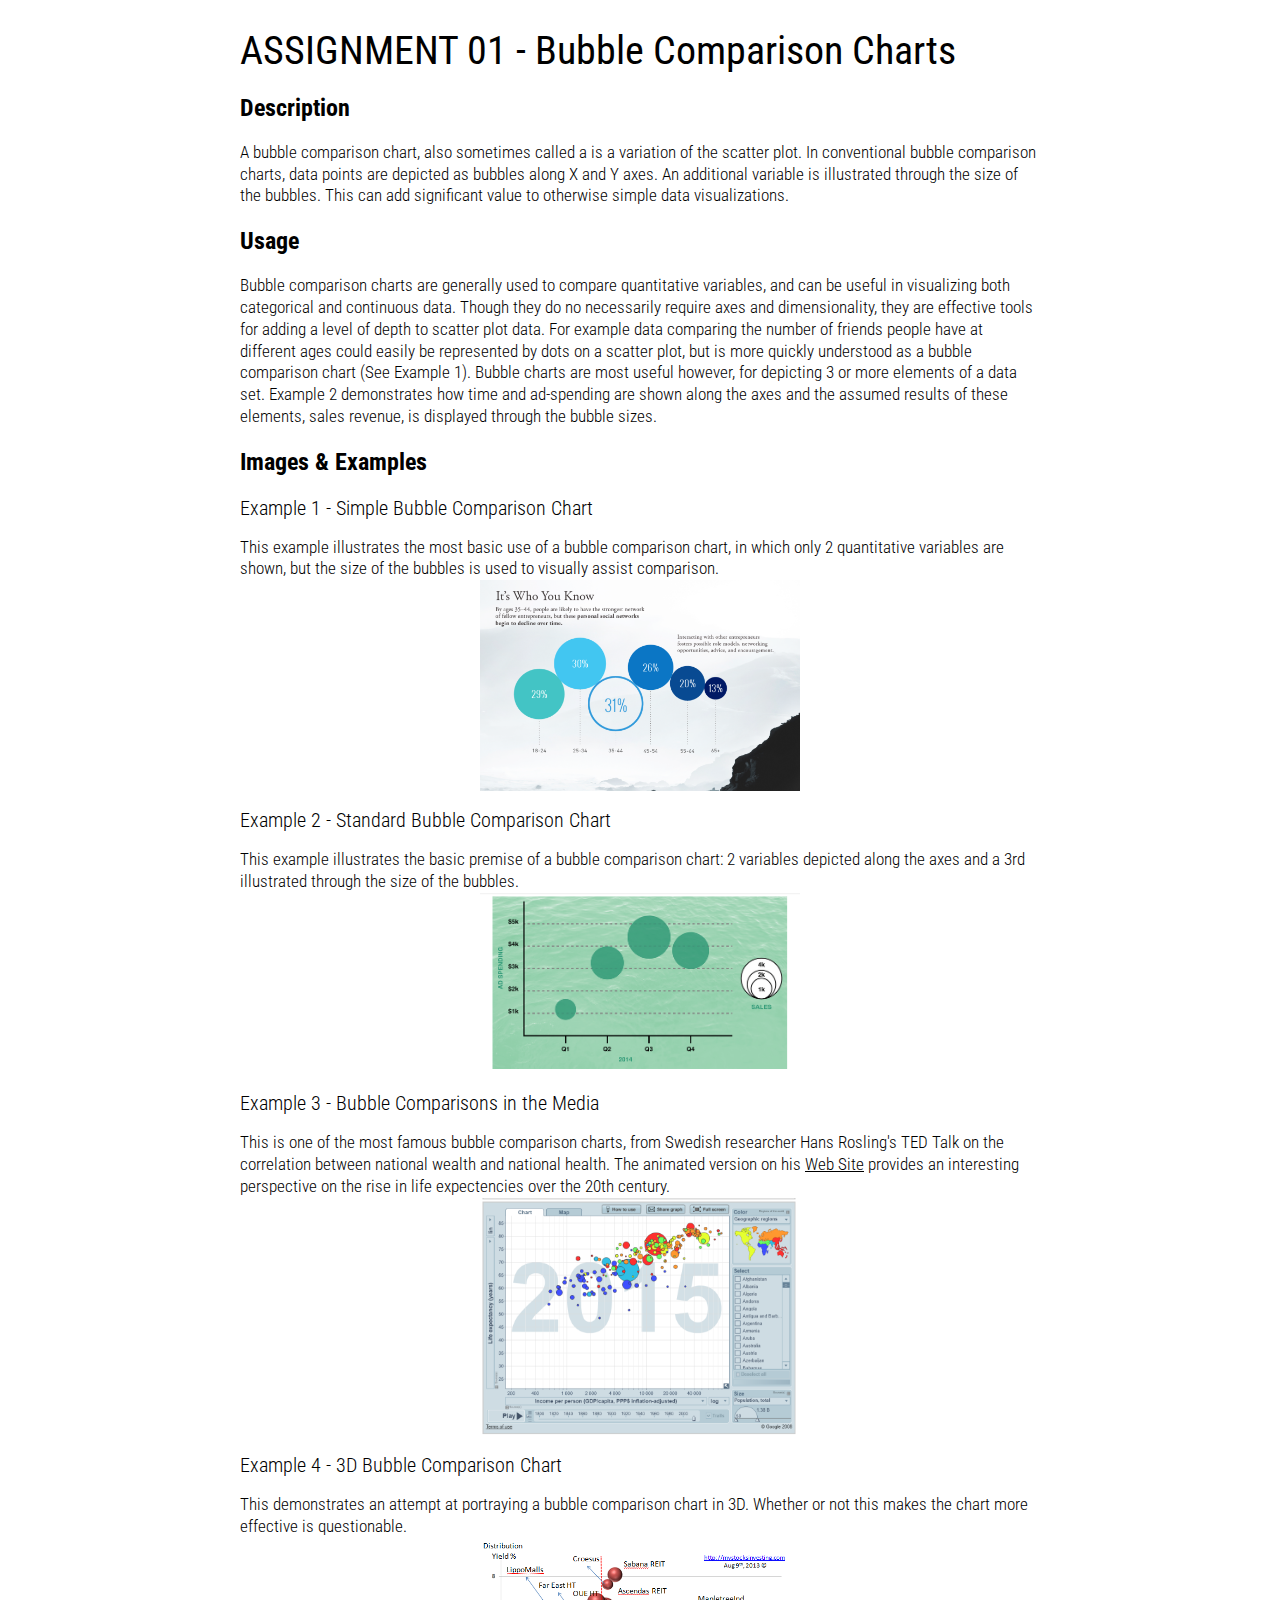
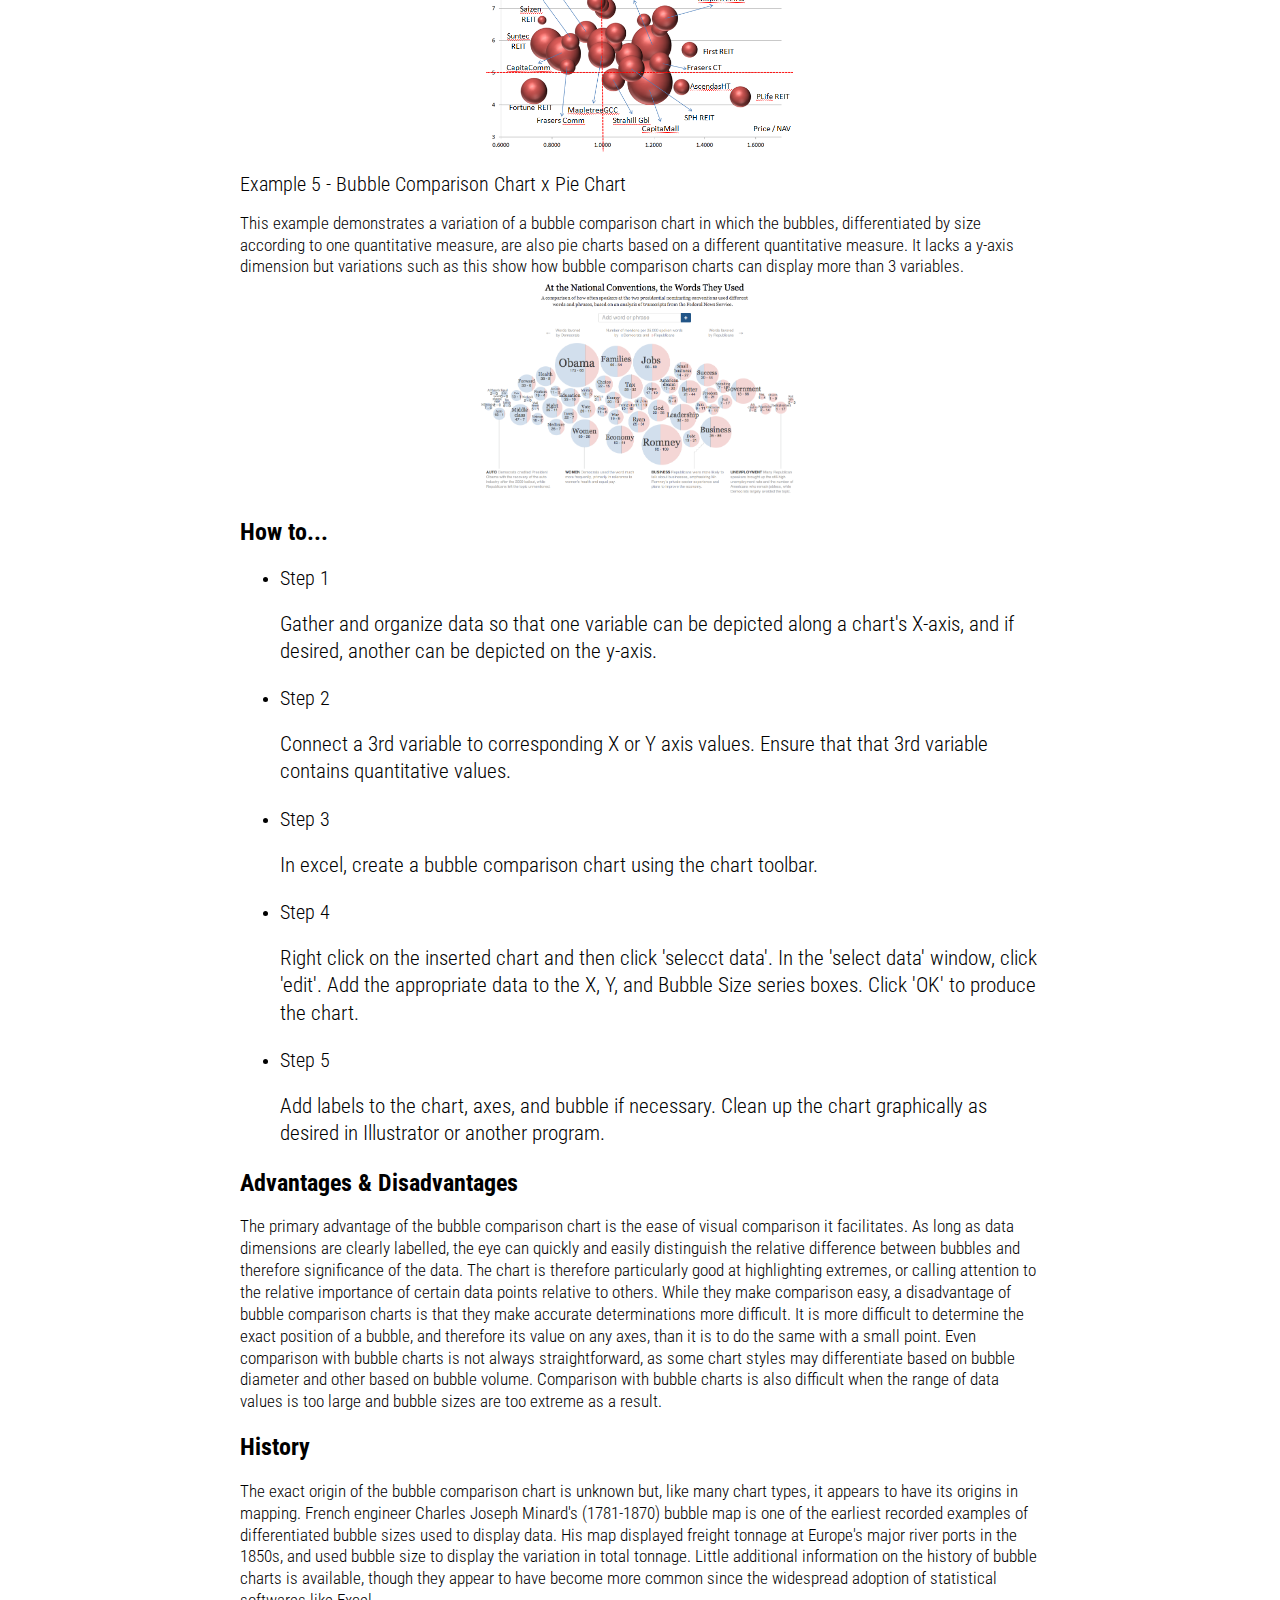
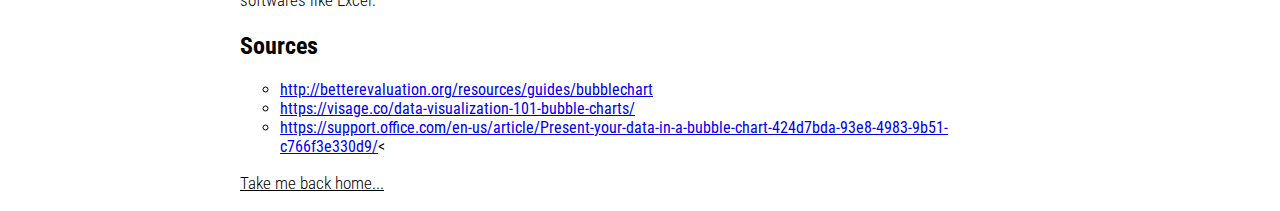
<file: assignments/assignment_01.html>
<!DOCTYPE html>
<html>
  <head>
    <title>Assignment 01</title>

    <!-- Stylesheet link -->
    <link rel="stylesheet" type="text/css" href="../css/site-specific.css">

    <!-- Google fonts code -->
    <link href="https://fonts.googleapis.com/css?family=Roboto+Condensed:300,400,700" rel="stylesheet">
  </head>
  <body>
    <div class="title">
      <h1>ASSIGNMENT 01 - Bubble Comparison Charts</h1>
    </div>
    <div class="bio">
      <h2>Description</h2>
      <p class="bioText">A bubble comparison chart, also sometimes called a  is a variation of the scatter plot. In conventional bubble comparison charts, data points are depicted as bubbles along X and Y axes. An additional variable is illustrated through the size of the bubbles. This can add significant value to otherwise simple data visualizations.

      <h2>Usage </h2>
      <p class="bioText"> Bubble comparison charts are generally used to compare quantitative variables, and can be useful in visualizing both categorical and continuous data. Though they do no necessarily require axes and dimensionality, they are effective tools for adding a level of depth to scatter plot data. For example data comparing the number of friends people have at different ages could easily be represented by dots on a scatter plot, but is more quickly understood as a bubble comparison chart (See Example 1). Bubble charts are most useful however, for depicting 3 or more elements of a data set. Example 2 demonstrates how time and ad-spending are shown along the axes and the assumed results of these elements, sales revenue, is displayed through the bubble sizes.    

      <h2>Images & Examples </h2>
      <h3>Example 1 - Simple Bubble Comparison Chart</h3>
      <p class="bioText">This example illustrates the most basic use of a bubble comparison chart, in which only 2 quantitative variables are shown, but the size of the bubbles is used to visually assist comparison. 
      <img class="bioImage" src="../img/friendsbubble.png">
      <h3>Example 2 - Standard Bubble Comparison Chart</h3>
      <p class="bioText">This example illustrates the basic premise of a bubble comparison chart: 2 variables depicted along the axes and a 3rd illustrated through the size of the bubbles. 
      <img class="bioImage" src="../img/simple bubble chart.png">
      <h3>Example 3 - Bubble Comparisons in the Media</h3>
      <p class="bioText">This is one of the most famous bubble comparison charts, from Swedish researcher Hans Rosling's TED Talk on the correlation between national wealth and national health. The animated version on his <a href="http://www.sma-partner.com/en/">Web Site</a> provides an interesting perspective on the rise in life expectencies over the 20th century. 
      <img class="bioImage" src="../img/healthbubble.PNG">
      <h3>Example 4 - 3D Bubble Comparison Chart</h3>
      <p class="bioText">This demonstrates an attempt at portraying a bubble comparison chart in 3D. Whether or not this makes the chart more effective is questionable. 
      <img class="bioImage" src="../img/3dbubble.png">
      <h3> Example 5 - Bubble Comparison Chart x Pie Chart</h3>
      <p class="bioText">This example demonstrates a variation of a bubble comparison chart in which the bubbles, differentiated by size according to one quantitative measure, are also pie charts based on a different quantitative measure. It lacks a y-axis dimension but variations such as this show how bubble comparison charts can display more than 3 variables. 
      <img class="bioImage" src="../img/piebubblechart.png">

      <h2>How to...</h2>
        <ul>
        <li><h3>Step 1<h3>
        <p class="bioText"> 
        Gather and organize data so that one variable can be depicted along a chart's X-axis, and if desired, another can be depicted on the y-axis.</li>
        <li><h3>Step 2<h3>
        <p class="bioText"> 
        Connect a 3rd variable to corresponding X or Y axis values. Ensure that that 3rd variable contains quantitative values.</li>
        <li><h3>Step 3<h3>
        <p class="bioText"> 
        In excel, create a bubble comparison chart using the chart toolbar.</li>
        <li><h3>Step 4<h3>
        <p class="bioText"> 
        Right click on the inserted chart and then click 'selecct data'. In the 'select data' window, click 'edit'. Add the appropriate data to the X, Y, and Bubble Size series boxes. Click 'OK' to produce the chart.</li> 
        <li><h3>Step 5<h3>
        <p class="bioText"> 
        Add labels to the chart, axes, and bubble if necessary. Clean up the chart graphically as desired in Illustrator or another program.</li></ul>
      <h2>Advantages & Disadvantages</h2>
      <p class="bioText">The primary advantage of the bubble comparison chart is the ease of visual comparison it facilitates. As long as data dimensions are clearly labelled, the eye can quickly and easily distinguish the relative difference between bubbles and therefore significance of the data. The chart is therefore particularly good at highlighting extremes, or calling attention to the relative importance of certain data points relative to others. 

      While they make comparison easy, a disadvantage of bubble comparison charts is that they make accurate determinations more difficult. It is more difficult to determine the exact position of a bubble, and therefore its value on any axes, than it is to do the same with a small point. Even comparison with bubble charts is not always straightforward, as some chart styles may differentiate based on bubble diameter and other based on bubble volume. Comparison with bubble charts is also difficult when the range of data values is too large and bubble sizes are too extreme as a result. 

      <h2>History</h2>
      <p class="bioText">The exact origin of the bubble comparison chart is unknown but, like many chart types, it appears to have its origins in mapping. French engineer Charles Joseph Minard's (1781-1870) bubble map is one of the earliest recorded examples of differentiated bubble sizes used to display data. His map displayed freight tonnage at Europe's major river ports in the 1850s, and used bubble size to display the variation in total tonnage. Little additional information on the history of bubble charts is available, though they appear to have become more common since the widespread adoption of statistical softwares like Excel. 

      <h2>Sources</h2>
      <p class="bioText">
      <ul>
        <li><a href="http://betterevaluation.org/resources/guides/bubblechart">http://betterevaluation.org/resources/guides/bubblechart</a>
        <li><a href="https://visage.co/data-visualization-101-bubble-charts/">https://visage.co/data-visualization-101-bubble-charts/</a>
        <li><a href="https://support.office.com/en-us/article/Present-your-data-in-a-bubble-chart-424d7bda-93e8-4983-9b51-c766f3e330d9">https://support.office.com/en-us/article/Present-your-data-in-a-bubble-chart-424d7bda-93e8-4983-9b51-c766f3e330d9/</a><
      </ul>


      <p class="bioText"><a href="../index.html">Take me back home...</a></p>
    </div>
  </body>
</html>
</file>
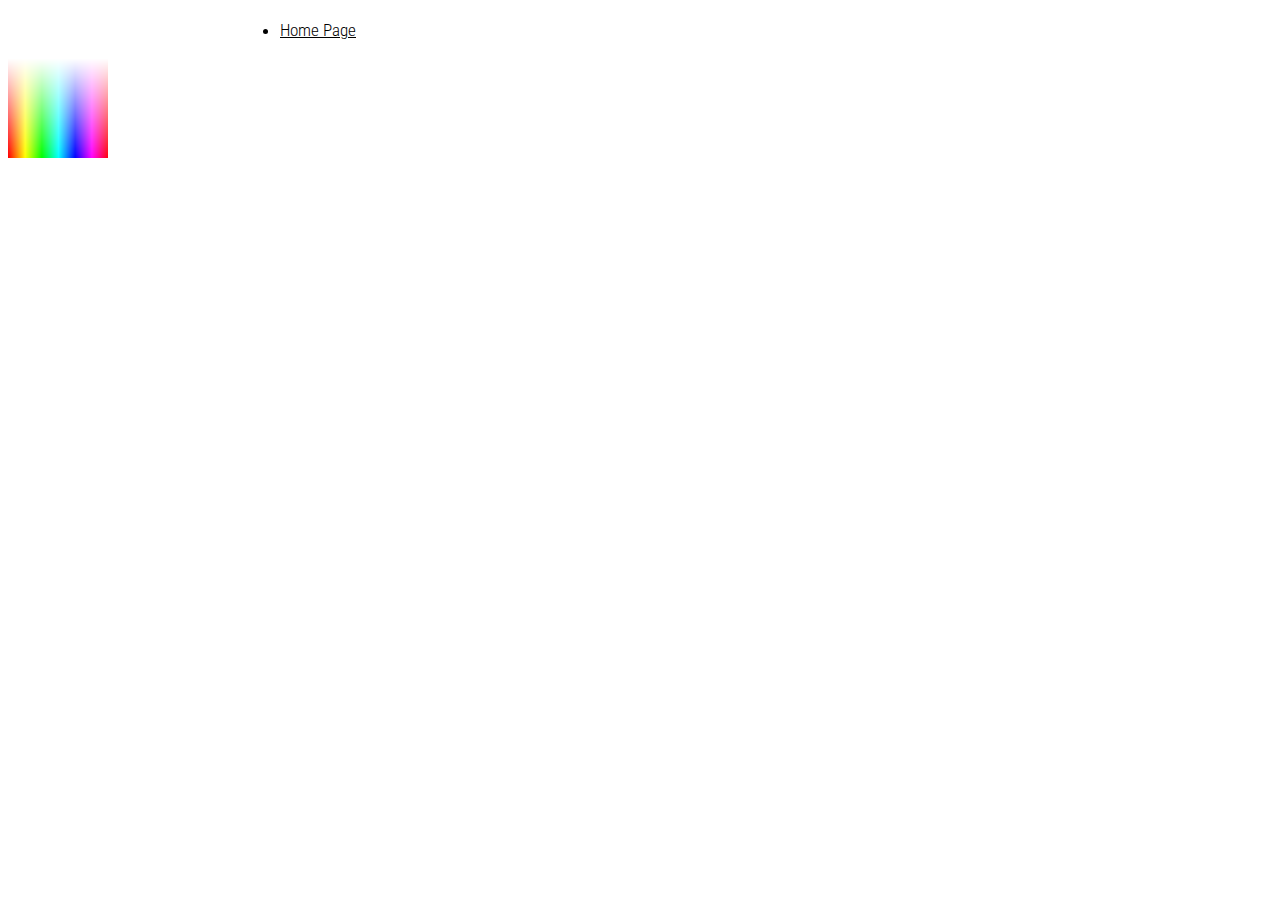
<file: assignments/Code1.html>
<!DOCTYPE html>
<html>
  <head>
    <title>Exercise 02</title>

    <!-- Stylesheet link -->
    <link rel="stylesheet" type="text/css" href="../css/site-specific.css">

    <!-- Google fonts code -->
    <link href="https://fonts.googleapis.com/css?family=Roboto+Condensed:300,400,700" rel="stylesheet">

    <!-- Loading p5.js library -->
    <script language="javascript" type="text/javascript" src="../libraries/p5.js"></script>

    <!-- Link to p5 sketch file -->
    <script language="javascript" type="text/javascript" src="../js/colour.js"></script>

    <div class=linkList>
      <ul>
        <li class="assignmentLink"><a href="../index_DVA1.html">Home Page</a></li>
      </ul>
    </div>
  </head>
</html>
</file>
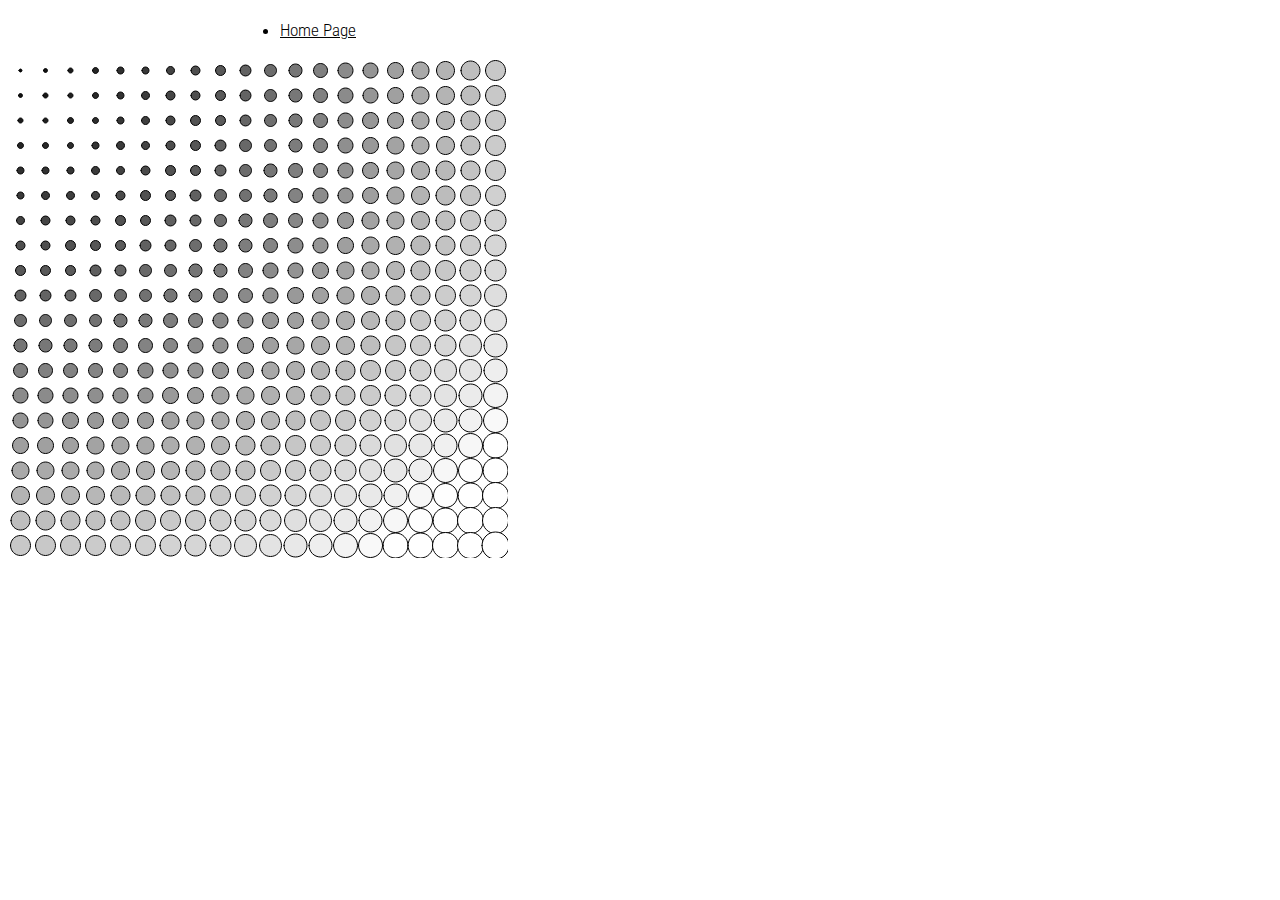
<file: assignments/Code2.html>
<!DOCTYPE html>
<html>
  <head>
    <title>Exercise 02</title>

    <!-- Stylesheet link -->
    <link rel="stylesheet" type="text/css" href="../css/site-specific.css">

    <!-- Google fonts code -->
    <link href="https://fonts.googleapis.com/css?family=Roboto+Condensed:300,400,700" rel="stylesheet">

    <!-- Loading p5.js library -->
    <script language="javascript" type="text/javascript" src="../libraries/p5.js"></script>

    <!-- Link to p5 sketch file -->
    <script language="javascript" type="text/javascript" src="../js/circles.js"></script>

    <div class=linkList>
      <ul>
        <li class="assignmentLink"><a href="../index_DVA1.html">Home Page</a></li>
      </ul>
    </div>
  </head>
</html>
</file>
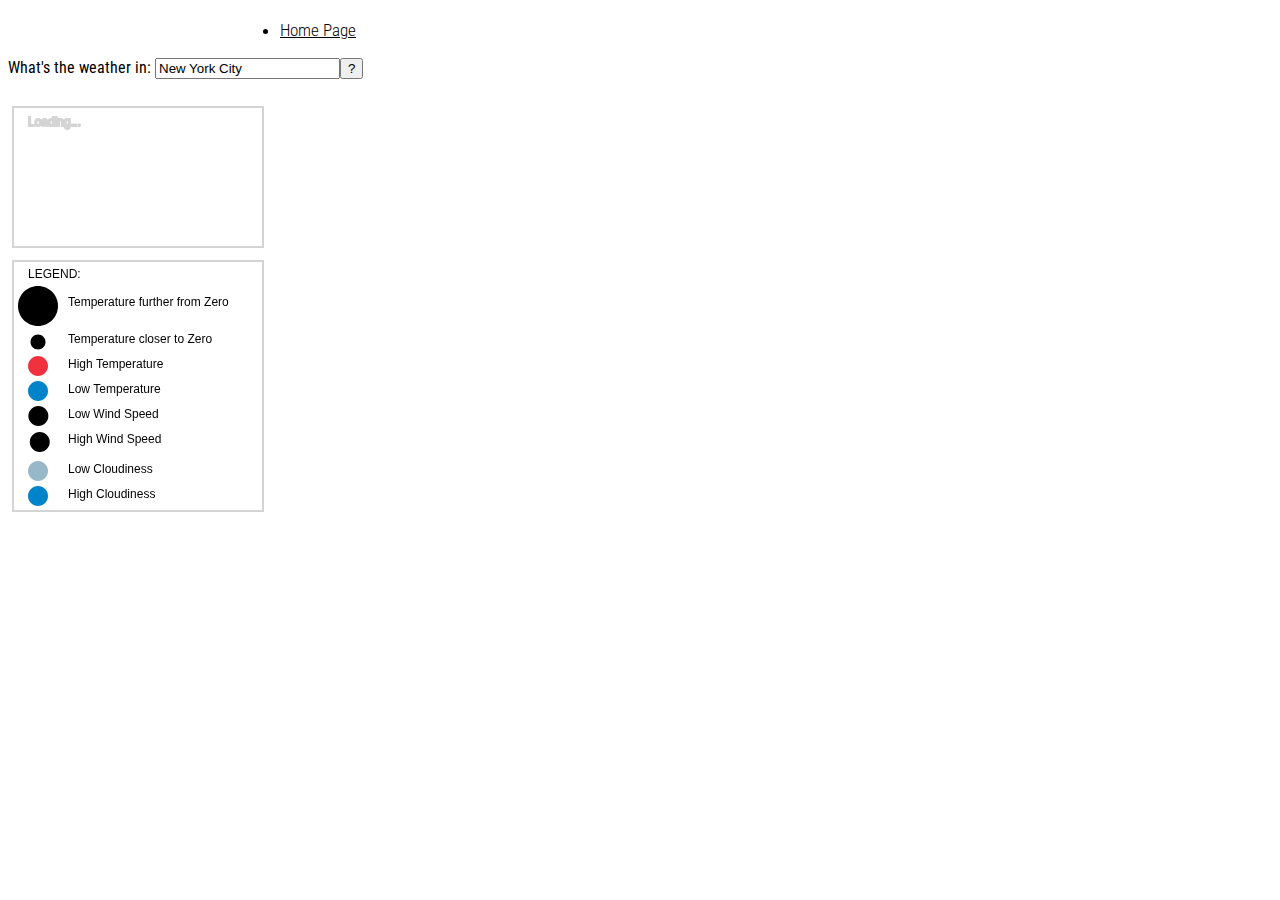
<file: assignments/Code3.html>
<!DOCTYPE html>
<html>
  <head>
    <title>Exercise 02</title>

    <!-- Stylesheet link -->
    <link rel="stylesheet" type="text/css" href="../css/site-specific.css">

    <!-- Google fonts code -->
    <link href="https://fonts.googleapis.com/css?family=Roboto+Condensed:300,400,700" rel="stylesheet">

    <!-- Loading p5.js library -->
    <script language="javascript" type="text/javascript" src="../libraries/p5.js"></script>
      <script language="javascript" type="text/javascript" src="../libraries/addons/p5.dom.js"></script>

    <!-- Link to p5 sketch file -->
    <script language="javascript" type="text/javascript" src="../js/APIsketch.js"></script>

    <div class=linkList>
      <ul>
        <li class="assignmentLink"><a href="../index_DVA1.html">Home Page</a></li>
      </ul>
    </div>
  </head>
  <body>
    <p>What's the weather in: <input id="city" value="New York City"></input><button id="submit">?</button></p>
  </body>
  <body>
    <div class="title">
      <h1></h1>
    </div>
  </body>
</html>
</file>
<file: css/site-specific.css>
body{
    font-family: 'Roboto Condensed', helvetica, sans-serif;
}

div.title{
    width: 100%;
    height: 100%;
}

h1{
  color: #000000;
    font-weight: 400;
    font-size: 2.5em;
    max-width: 800px;
    text-align: left;
    margin: 25px, 25px;
    margin-right: auto;
    margin-left: auto;
    margin-bottom: auto;
}

h2{
    text-align: left;
}

h3{
  font-size: 1.25em;
    font-weight: 300;
    max-width: 800px;
    text-align: left;
    margin-top: 5px;
    margin-right: auto;
    margin-left: auto;
    margin-bottom: auto;
}

div.bio{
    max-width: 800px;
    margin-top: 20px;
    margin-right: auto;
    margin-left: auto;
}

img.bioImage{
    width: 40%;
    margin: auto;
    display: block;
    text-align: left;
}

p.bioText{
    font-weight: 300;
    font-size: 1.05em;
    line-height: 130%;
}

p.bioText > a{
    color: #000000;
}

p.bioText > a:hover{
    background-color: #FFFF00; 
}

div.linkList{
    max-width: 800px;
    margin-top: 20px;
    margin-right: auto;
    margin-left: auto;
}

li.assignmentLink{
    font-weight: 300;
    font-size: 1.05em;
    line-height: 130%;
}

li.assignmentLink > a{
    color: #000000;
}

li.assignmentLink > a:hover{
    background-color: #FFFF00; 
}

ul:nth-of-type(2) {
  list-style-type: circle;
}
</file>
